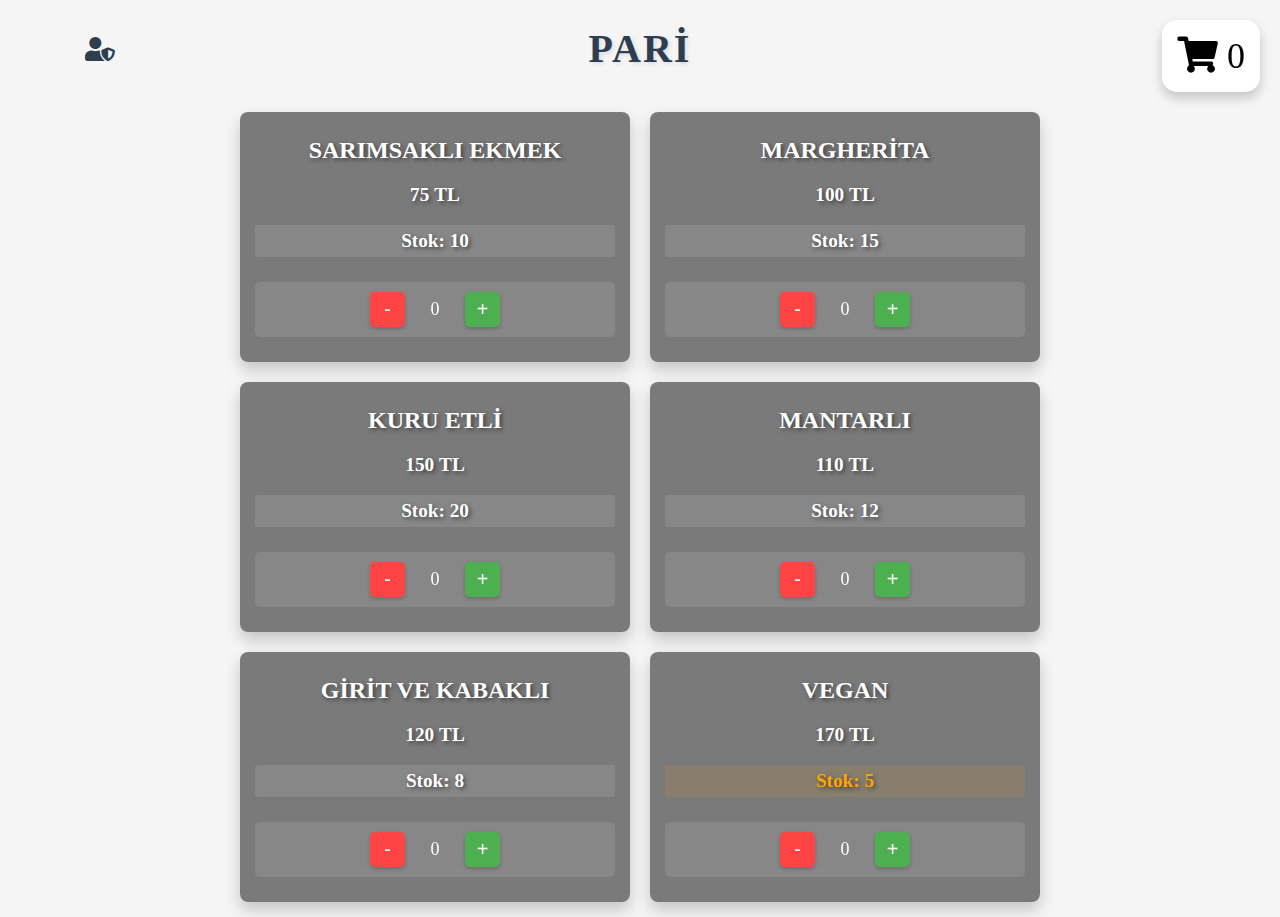
<file: index.html>
<!DOCTYPE html>
<html lang="tr">
<head>
    <meta charset="UTF-8">
    <meta name="viewport" content="width=device-width, initial-scale=1.0, maximum-scale=1.0, user-scalable=no">
    <!-- Open Graph / Facebook -->
    <meta property="og:type" content="website">
    <meta property="og:title" content="PARİ SİPARİŞ">
    <meta property="og:description" content="Online sipariş için tıklayın">
    <meta property="og:image" content="pari.jpg">
    
    <!-- Twitter -->
    <meta property="twitter:card" content="summary_large_image">
    <meta property="twitter:title" content="PARİ SİPARİŞ">
    <meta property="twitter:description" content="Online sipariş için tıklayın">
    <meta property="twitter:image" content="pari.jpg">
    
    <title>PARİ SİPARİŞ</title>
    <link rel="stylesheet" href="https://cdnjs.cloudflare.com/ajax/libs/font-awesome/5.15.4/css/all.min.css">
    <link rel="stylesheet" href="style.css">
</head>
<body>
    <div class="container">
        <header>
            <div class="admin-login">
                <i class="fas fa-user-shield admin-icon" onclick="showLoginModal()"></i>
            </div>
            <h1>PARİ</h1>
            <div class="cart-icon" onclick="toggleCart()">
                <i class="fas fa-shopping-cart"></i>
                <span id="cart-count">0</span>
            </div>
        </header>

        <main>
            <div class="products" id="products">
                <!-- Ürünler JavaScript ile eklenecek -->
            </div>

            <div class="cart" id="cart">
                <div class="cart-header">
                    <h2>SEPETİM</h2>
                    <button class="close-cart" onclick="toggleCart()">✕</button>
                </div>
                <div class="cart-items" id="cart-items">
                    <!-- Sepet öğeleri JavaScript ile eklenecek -->
                </div>
                <div class="cart-total">
                    Toplam: <span id="cart-total">0</span> TL
                </div>
                <button onclick="orderViaWhatsapp()" class="order-button">
                    <i class="fab fa-whatsapp"></i>
                    <span>Sipariş Ver</span>
                </button>
                <button onclick="clearCart()" class="clear-cart-button">Sepeti Boşalt</button>
            </div>
        </main>
    </div>

    <!-- Admin Giriş Modalı -->
    <div id="loginModal" class="modal">
        <div class="modal-content login-modal">
            <h2>Admin Girişi</h2>
            <form id="loginForm" onsubmit="handleLogin(event)">
                <div class="form-group">
                    <label>Kullanıcı Adı:</label>
                    <input type="text" id="username" required>
                </div>
                <div class="form-group">
                    <label>Şifre:</label>
                    <input type="password" id="password" required>
                </div>
                <div class="form-buttons">
                    <button type="button" class="cancel-btn" onclick="closeLoginModal()">İptal</button>
                    <button type="submit" class="login-btn">Giriş Yap</button>
                </div>
            </form>
        </div>
    </div>

    <script src="script.js"></script>
</body>
</html>
</file>
<file: style.css>
* {
    margin: 0;
    padding: 0;
    box-sizing: border-box;
}

body {
    background-color: #f5f5f5;
}

.container {
    max-width: 1200px;
    margin: 0 auto;
    padding: 15px;
}

header {
    display: flex;
    justify-content: center;
    align-items: center;
    margin-bottom: 30px;
    position: sticky;
    top: 0;
    background: #f5f5f5;
    padding: 10px 0;
    z-index: 900;
}

h1 {
    text-align: center;
    font-size: 2.5em;
    color: #2c3e50;
    text-shadow: 2px 2px 4px rgba(0,0,0,0.1);
    letter-spacing: 2px;
}

.cart-icon {
    cursor: pointer;
    font-size: 36px;
    padding: 15px;
    background: white;
    border-radius: 15px;
    box-shadow: 0 6px 12px rgba(0,0,0,0.2);
    transition: transform 0.2s;
    position: fixed;
    right: 20px;
    top: 20px;
    z-index: 901;
}

.cart-icon:hover {
    transform: translateY(-5px);
}

.products {
    display: grid;
    grid-template-columns: repeat(2, 1fr);
    grid-template-rows: repeat(3, 1fr);
    gap: 20px;
    max-width: 800px;
    margin: 0 auto;
}

.product-card {
    padding: 15px;
    text-align: center;
    border-radius: 8px;
    box-shadow: 0 8px 16px rgba(0,0,0,0.2);
    transition: transform 0.3s;
    position: relative;
    height: 250px;
    background-size: cover;
    background-position: center;
    overflow: hidden;
    display: flex;
    flex-direction: column;
    justify-content: space-between;
}

.product-card:hover {
    transform: scale(1.05);
    box-shadow: 0 15px 30px rgba(0,0,0,0.3);
    z-index: 100;
}

.product-card::before {
    content: '';
    position: absolute;
    top: 0;
    left: 0;
    right: 0;
    bottom: 0;
    background: rgba(0, 0, 0, 0.5);
    z-index: 1;
    transition: background 0.3s;
}

.product-card:hover::before {
    background: rgba(0, 0, 0, 0.4);
}

.product-card > * {
    position: relative;
    z-index: 2;
    color: white;
}

.product-card h3 {
    font-size: 1.5em;
    margin: 10px 0 5px 0;
    text-shadow: 2px 2px 4px rgba(0, 0, 0, 0.5);
    padding: 0 5px;
    word-wrap: break-word;
}

.product-card p {
    font-size: 1.2em;
    font-weight: bold;
    margin: 0 0 5px 0;
    text-shadow: 2px 2px 4px rgba(0, 0, 0, 0.5);
    display: inline-flex;
    gap: 5px;
    align-items: center;
    justify-content: center;
}

.quantity-control {
    display: flex;
    justify-content: center;
    align-items: center;
    gap: 15px;
    margin: 5px 0 10px 0;
    background: rgba(255, 255, 255, 0.1);
    padding: 10px;
    border-radius: 5px;
    backdrop-filter: blur(5px);
}

.quantity-control button {
    width: 35px;
    height: 35px;
    border: none;
    border-radius: 5px;
    font-size: 20px;
    cursor: pointer;
    display: flex;
    align-items: center;
    justify-content: center;
    box-shadow: 0 2px 4px rgba(0,0,0,0.2);
}

.quantity-control button:hover {
    transform: translateY(-2px);
    box-shadow: 0 4px 8px rgba(0,0,0,0.3);
}

.add-btn {
    background-color: #4CAF50;
    color: white;
}

.remove-btn {
    background-color: #ff4444;
    color: white;
}

.quantity-display {
    font-size: 18px;
    min-width: 30px;
    text-align: center;
}

.cart {
    position: fixed;
    right: -85%;
    top: 0;
    width: 85%;
    max-width: 400px;
    height: 100vh;
    background-color: rgba(255, 255, 255, 0.95);
    background-image: 
        linear-gradient(
            rgba(255, 255, 255, 0.3),
            rgba(0, 0, 0, 0.8)
        ),
        url('./pari.jpg');
    background-size: auto 120%;
    background-position: top -200px center;
    padding: 20px;
    box-shadow: -5px 0 15px rgba(0,0,0,0.2);
    transition: right 0.3s;
    z-index: 1000;
    backdrop-filter: blur(10px);
}

.cart-header {
    display: flex;
    justify-content: space-between;
    align-items: center;
    margin-bottom: 20px;
}

.close-cart {
    background: #ff4444;
    color: white;
    border: none;
    width: 30px;
    height: 30px;
    border-radius: 50%;
    cursor: pointer;
    font-size: 16px;
    display: flex;
    align-items: center;
    justify-content: center;
    transition: background-color 0.2s;
}

.close-cart:hover {
    background: #ff0000;
}

.cart.active {
    right: 0;
}

.cart-items {
    margin: 20px 0;
}

.cart-item {
    display: flex;
    justify-content: flex-start;
    align-items: center;
    margin: 10px 0;
    padding: 10px;
    border-bottom: 1px solid rgba(255, 255, 255, 0.2);
    gap: 5px;
    flex-wrap: wrap;
    color: white;
    text-shadow: 1px 1px 3px rgba(0, 0, 0, 0.5);
}

.cart-item span:first-child {
    font-size: 18px;
    font-weight: bold;
    flex: 1;
    min-width: 120px;
    color: white;
}

.cart-item > div {
    display: flex;
    align-items: center;
    gap: 2px;
    min-width: 80px;
    justify-content: center;
}

.cart-item span.quantity {
    margin: 0 2px;
    min-width: 30px;
    text-align: center;
    color: white;
}

.cart-item .price {
    min-width: 80px;
    text-align: right;
    color: white;
    font-weight: bold;
}

.cart-item button {
    width: 25px;
    height: 25px;
    border: none;
    border-radius: 4px;
    cursor: pointer;
    color: white;
    display: flex;
    align-items: center;
    justify-content: center;
    box-shadow: 0 2px 4px rgba(0,0,0,0.2);
}

.cart-item button:first-child {
    background-color: #ff4444;
}

.cart-item button:last-child {
    background-color: #4CAF50;
}

.cart-item button:hover {
    transform: translateY(-2px);
    box-shadow: 0 4px 8px rgba(0,0,0,0.3);
}

/* Bildirim stilleri */
.notification {
    position: fixed;
    bottom: 20px;
    left: 50%;
    transform: translateX(-50%);
    background: rgba(0, 0, 0, 0.8);
    color: white;
    padding: 20px 30px;
    border-radius: 8px;
    z-index: 1000;
    opacity: 1;
    transition: all 0.3s ease;
    margin-bottom: 10px;
    min-width: 300px;
    text-align: center;
    box-shadow: 0 4px 12px rgba(0,0,0,0.2);
    font-size: 1.1em;
    display: flex;
    flex-direction: column;
    align-items: center;
    justify-content: center;
}

.notification.warning {
    background: #ff6b6b;
    border-left: 5px solid #ff4444;
    font-weight: bold;
}

.notification.warning i {
    margin-right: 10px;
    font-size: 1.2em;
    color: #fff;
}

.notification:not(:last-child) {
    margin-bottom: 70px;
}

.notification span {
    display: block;
    white-space: pre-line;
    line-height: 1.4;
    margin-bottom: 8px;
}

.order-button {
    width: 100%;
    padding: 20px;
    background: #4CAF50;
    color: white;
    border: none;
    border-radius: 5px;
    cursor: pointer;
    font-size: 24px;
    font-weight: bold;
    text-transform: uppercase;
    letter-spacing: 2px;
    box-shadow: 0 4px 8px rgba(0,0,0,0.2);
    transition: transform 0.2s, box-shadow 0.2s;
    display: flex;
    align-items: center;
    justify-content: center;
    gap: 10px;
}

.order-button:hover {
    transform: translateY(-3px);
    box-shadow: 0 6px 12px rgba(0,0,0,0.3);
}

.order-button i {
    font-size: 28px;
}

.overlay {
    display: none;
    position: fixed;
    top: 0;
    left: 0;
    right: 0;
    bottom: 0;
    background: rgba(0, 0, 0, 0.5);
    z-index: 999;
    transition: opacity 0.3s;
    opacity: 0;
}

.overlay.active {
    display: block;
    opacity: 1;
}

.clear-cart-button {
    width: 100%;
    padding: 20px;
    background: #ff4444;
    color: white;
    border: none;
    border-radius: 5px;
    cursor: pointer;
    margin-top: 15px;
    font-weight: bold;
    text-transform: uppercase;
    font-size: 24px;
    letter-spacing: 2px;
    box-shadow: 0 4px 8px rgba(0,0,0,0.2);
    transition: transform 0.2s, box-shadow 0.2s;
}

.clear-cart-button:hover {
    background: #ff0000;
    transform: translateY(-3px);
    box-shadow: 0 6px 12px rgba(0,0,0,0.3);
}

/* Geri alma butonu stili */
.notification .undo-button {
    background: #4CAF50;
    color: white;
    border: none;
    padding: 8px 15px;
    border-radius: 4px;
    cursor: pointer;
    margin-top: 10px;
    display: flex;
    align-items: center;
    gap: 5px;
    font-size: 0.9em;
    transition: all 0.3s ease;
}

.notification .undo-button:hover {
    background: #45a049;
    transform: translateY(-2px);
}

.notification .undo-button i {
    font-size: 14px;
}

/* Responsive Tasarım */
@media screen and (max-width: 768px) {
    .container {
        padding: 10px;
    }
    
    h1 {
        font-size: 2em;
    }
    
    .cart-icon {
        font-size: 28px;
        padding: 10px;
    }
    
    .cart-item {
        padding: 8px;
    }
    
    .cart-item span:first-child {
        font-size: 16px;
        min-width: 100px;
    }
    
    .order-button, .clear-cart-button {
        padding: 15px;
        font-size: 20px;
    }
    
    .product-card h3 {
        font-size: 1.2em;
    }
    
    .product-card p {
        font-size: 1em;
    }
    
    .quantity-control {
        gap: 10px;
        padding: 8px;
    }
    
    .quantity-control button {
        width: 30px;
        height: 30px;
        font-size: 18px;
    }
}

@media screen and (max-width: 480px) {
    h1 {
        font-size: 1.8em;
    }
    
    .cart-icon {
        font-size: 24px;
        padding: 8px;
    }
    
    .cart {
        width: 95%;
        right: -95%;
    }
    
    .cart-item span:first-child {
        min-width: 90px;
        font-size: 14px;
    }
    
    .cart-item > div {
        min-width: 70px;
    }
    
    .order-button, .clear-cart-button {
        padding: 12px;
        font-size: 18px;
    }
    
    .product-card h3 {
        font-size: 1em;
    }
    
    .product-card p {
        font-size: 0.9em;
    }
    
    .quantity-control {
        gap: 8px;
        padding: 6px;
    }
    
    .quantity-control button {
        width: 28px;
        height: 28px;
        font-size: 16px;
    }
    
    .cart-icon {
        right: 10px;
        top: 10px;
    }
}

.cart-header h2 {
    color: white;
    text-shadow: 2px 2px 4px rgba(0, 0, 0, 0.5);
}

.cart-total {
    color: white;
    font-size: 1.2em;
    font-weight: bold;
    text-shadow: 2px 2px 4px rgba(0, 0, 0, 0.5);
}

/* Stok durumu stilleri */
.stock-info {
    font-weight: bold;
    padding: 5px 10px;
    border-radius: 3px;
    background: rgba(255, 255, 255, 0.1);
}

.stock-info.out-of-stock {
    color: #ff4444;
    background: rgba(255, 68, 68, 0.2);
    border: 1px solid #ff4444;
    font-weight: bold;
    animation: pulse 2s infinite;
}

@keyframes pulse {
    0% {
        transform: scale(1);
        opacity: 1;
    }
    50% {
        transform: scale(1.05);
        opacity: 0.8;
    }
    100% {
        transform: scale(1);
        opacity: 1;
    }
}

.stock-info.low-stock {
    color: #ffa500;
    background: rgba(255, 165, 0, 0.1);
}

/* Admin giriş ikonu */
.admin-login {
    position: absolute;
    left: 20px;
    cursor: pointer;
}

.admin-icon {
    font-size: 24px;
    color: #2c3e50;
    padding: 10px;
    border-radius: 50%;
    transition: all 0.3s ease;
}

.admin-icon:hover {
    color: #34495e;
    transform: scale(1.1);
    background: rgba(255, 255, 255, 0.2);
}

/* Login modal stilleri */
.modal {
    display: none;
    position: fixed;
    top: 0;
    left: 0;
    width: 100%;
    height: 100%;
    background: rgba(0, 0, 0, 0.5);
    z-index: 1000;
    align-items: center;
    justify-content: center;
}

.modal.active {
    display: flex;
}

.login-modal {
    background: white;
    max-width: 400px;
    width: 90%;
    padding: 30px;
    border-radius: 10px;
    box-shadow: 0 4px 20px rgba(0,0,0,0.2);
    position: relative;
    transform: translateY(-20px);
    animation: modalSlideIn 0.3s ease forwards;
}

@keyframes modalSlideIn {
    to {
        transform: translateY(0);
    }
}

.login-modal h2 {
    text-align: center;
    margin-bottom: 20px;
    color: #2c3e50;
}

.login-modal .form-group {
    margin-bottom: 20px;
}

.login-modal label {
    display: block;
    margin-bottom: 8px;
    color: #34495e;
}

.login-modal input {
    width: 100%;
    padding: 12px;
    border: 1px solid #ddd;
    border-radius: 5px;
    font-size: 16px;
    transition: border-color 0.3s ease;
}

.login-modal input:focus {
    border-color: #3498db;
    outline: none;
}

.form-buttons {
    display: flex;
    gap: 10px;
    justify-content: flex-end;
    margin-top: 20px;
}

.login-btn {
    background: #3498db;
    color: white;
    padding: 12px 25px;
    border: none;
    border-radius: 5px;
    cursor: pointer;
    font-size: 16px;
    transition: all 0.3s ease;
}

.login-btn:hover {
    background: #2980b9;
    transform: translateY(-2px);
}

.cancel-btn {
    background: #95a5a6;
    color: white;
    padding: 12px 25px;
    border: none;
    border-radius: 5px;
    cursor: pointer;
    font-size: 16px;
    transition: all 0.3s ease;
}

.cancel-btn:hover {
    background: #7f8c8d;
}

/* Hata mesajı stili */
.error-message {
    color: #e74c3c;
    font-size: 14px;
    margin-top: 5px;
    display: none;
}
</file>
